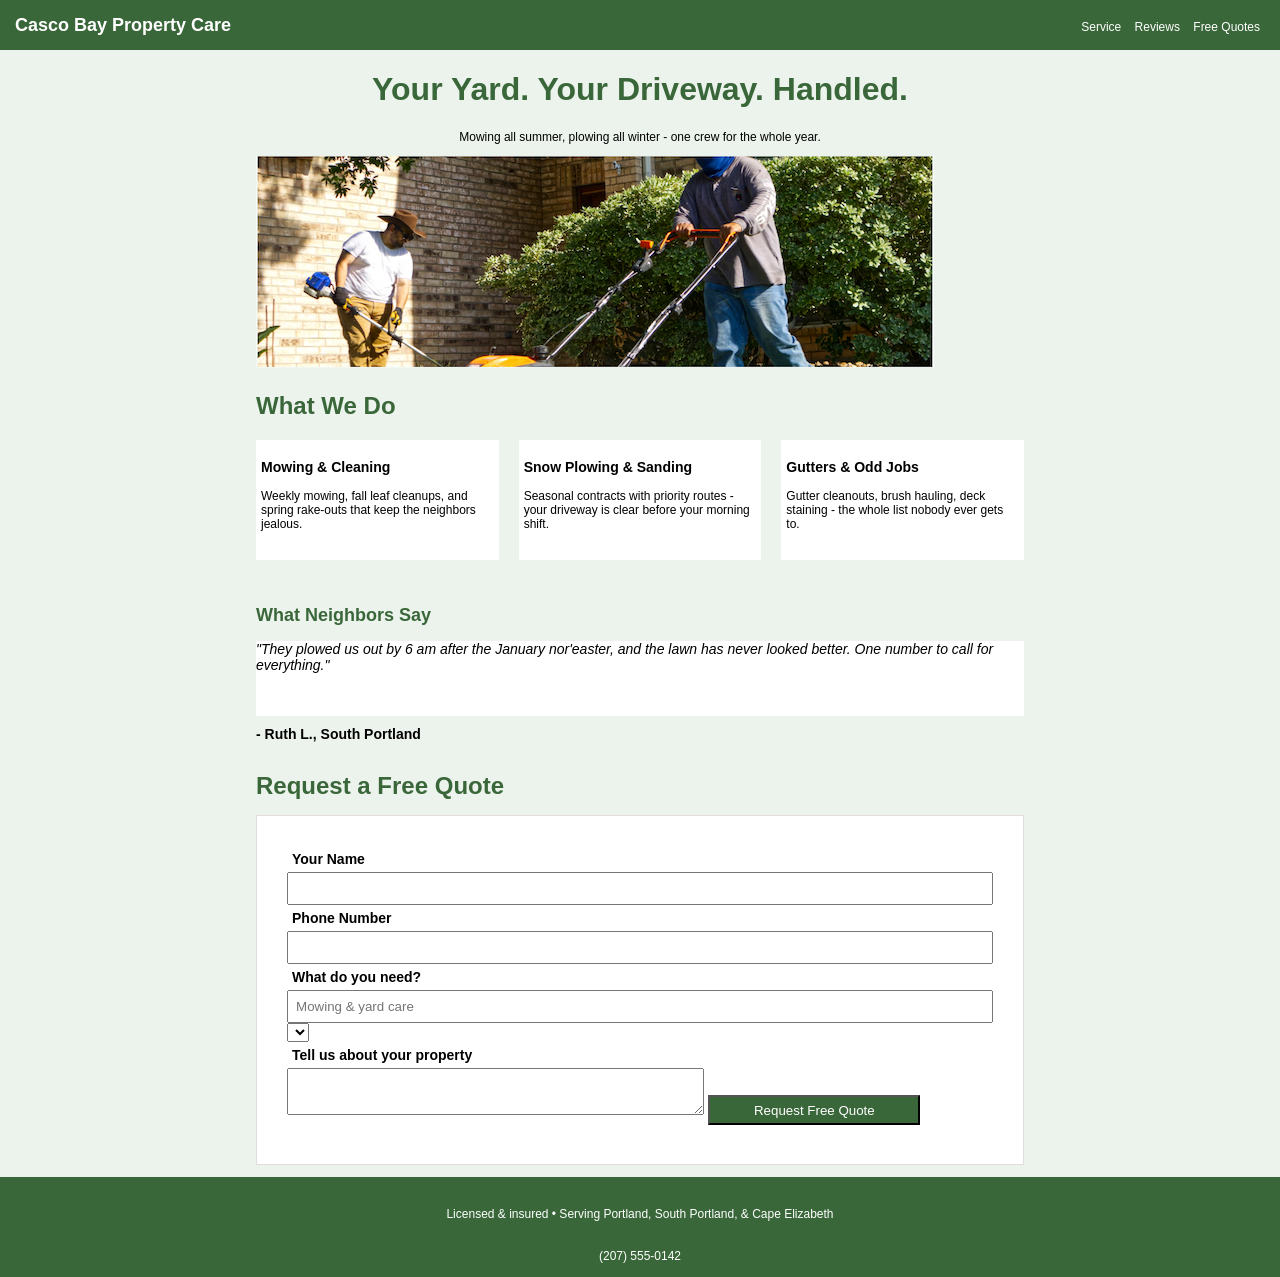
<file: index.html>
<!DOCTYPE html>
<html>
<head>
<title>Main Property</title>
<link rel="stylesheet" href="maineproperty.css">
</head>
<body>
<header>
    <h2>Casco Bay Property Care</h2>
    <nav>
        <ul>
            <li><a href="#"></a>Service</li>
            <li><a href="#"></a>Reviews</li>
            <li><a href="#"></a>Free Quotes</li>
        </ul>
    </nav>
</header>
    <!-- Main Content -->
<main>
    <h1>Your Yard. Your Driveway. Handled.</h1>
    <p>Mowing all summer, plowing all winter - one crew for the whole year.</p>
    <img src="lanscapers.png" alt= " Letting you experience my work">
    <h2>What We Do</h2>
</main>

    <!-- Services -->
<section class="container">

    <section class="sec-1">
        <h3> Mowing & Cleaning </h3>
            <p>Weekly mowing, fall leaf cleanups, and spring rake-outs that keep the neighbors jealous.</p>
    </section>

    <section class="sec-1">
        <h3> Snow Plowing & Sanding</h3>
            <p>Seasonal contracts with priority routes - your driveway is clear before your morning shift.</p>
    </section>

    <section class="sec-1">
        <h3> Gutters & Odd Jobs</h3>
            <p>Gutter cleanouts, brush hauling, deck staining - the whole list nobody ever gets to.</p>
    </section>

</section>

    <!-- Reviews -->   
<section class="sec-2">
    <h2>What Neighbors Say</h2>
    <blockquote> <em>"They plowed us out by 6 am after the January nor'easter, and the lawn has never looked better. One number to call for everything."</em> </blockquote>
</section>
<section class="strong">
    <strong> - Ruth L., South Portland </strong>
</section>

<section class="sec-3">
    <h2>Request a Free Quote</h2>
    <form class="my-form">
        <label for="fullName">Your Name</label>
        <input type="text" id="fullName"></input>

        <label for="phone">Phone Number</label>
        <input type="tel" id="phone" name="phone"></input>

        <label for="message">What do you need?</label>
        <input type="text" placeholder="Mowing & yard care"></input>
        <select></select>

        <label class="form.group" for="message"> Tell us about your property</label>
        <textarea id="message" name="message" rows="3" cols="50"></textarea>
        <button type="submit" >Request Free Quote</button>
    </form>
</section>

    <!-- Footer -->
<footer>
    <p>Licensed & insured &bull; Serving Portland, South Portland, & Cape Elizabeth</p>
    <p>(207) 555-0142</p>
</footer>

</body>
</html>
</file>
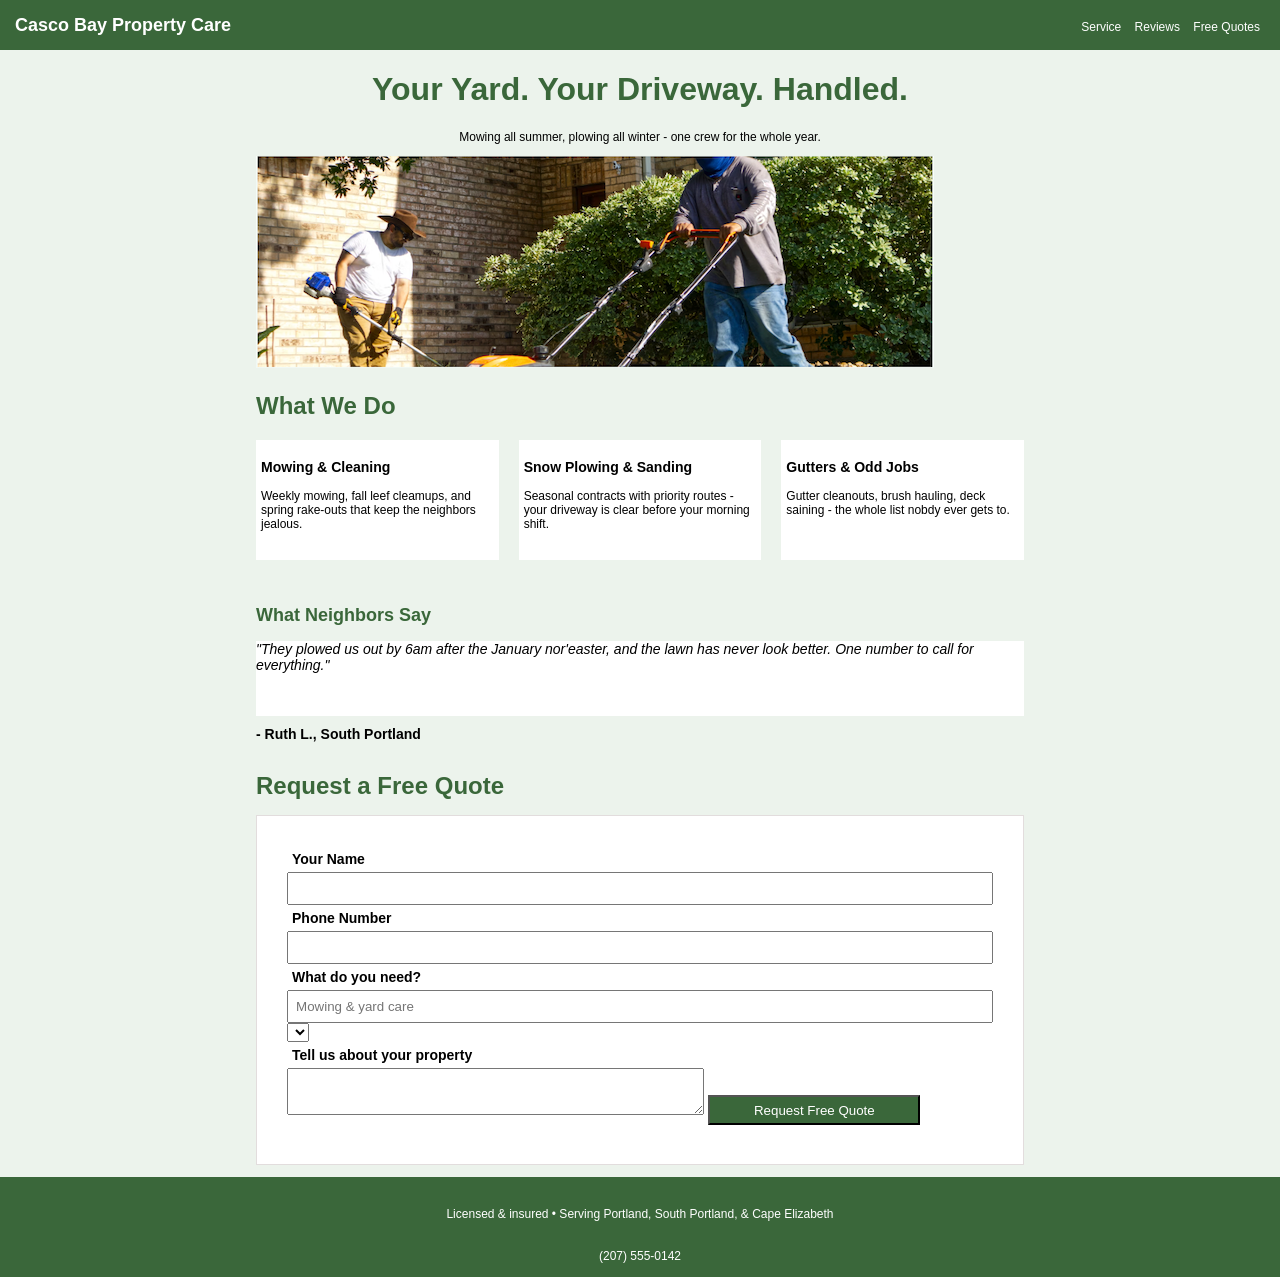
<file: maineproperty.html>
<!DOCTYPE html>
<html>
<head>
<title>Main Property</title>
<link rel="stylesheet" href="maineproperty.css">
</head>
<body>
<header>
    <h2>Casco Bay Property Care</h2>
    <nav>
        <ul>
            <li><a href="#"></a>Service</li>
            <li><a href="#"></a>Reviews</li>
            <li><a href="#"></a>Free Quotes</li>
        </ul>
    </nav>
</header>
    <!-- Main Content -->
<main>
    <h1>Your Yard. Your Driveway. Handled.</h1>
    <p>Mowing all summer, plowing all winter - one crew for the whole year.</p>
    <img src="lanscapers.png"letting you experience my work">
    <h2>What We Do</h2>
</main>

    <!-- Services -->
<section class="container">

    <section class="sec-1">
        <h3> Mowing & Cleaning </h3>
            <p>Weekly mowing, fall leef cleamups, and spring rake-outs that keep the neighbors jealous.</p>
    </section>

    <section class="sec-1">
        <h3> Snow Plowing & Sanding</h3>
            <p>Seasonal contracts with priority routes - your driveway is clear before your morning shift.</p>
    </section>

    <section class="sec-1">
        <h3> Gutters & Odd Jobs</h3>
            <p>Gutter cleanouts, brush hauling, deck saining - the whole list nobdy ever gets to.</p>
    </section>

</section>

    <!-- Reviews -->   
<section class="sec-2">
    <h2>What Neighbors Say</h2>
    <blockquote> <em>"They plowed us out by 6am after the January nor'easter, and the lawn has never look better. One number to call for everything."</em> </blockquote>
</section>
<section class="strong">
    <strong> - Ruth L., South Portland </strong>
</section>

<section class="sec-3">
    <h2>Request a Free Quote</h2>
    <form class="my-form">
        <label for="fullName">Your Name</label>
        <input type="text" id="fullName"></input>

        <label for="phone">Phone Number</label>
        <input type="tel" id="phone" name="phone"></input>

        <label for="message">What do you need?</label>
        <input type="text" placeholder="Mowing & yard care"></input>
        <select></select>

        <label class="form.group" for="message"> Tell us about your property</label>
        <textarea id="message" name="message" rows="3" cols="50"></textarea>
        <button type="submit" >Request Free Quote</button>
    </form>
</section>

    <!-- Footer -->
<footer>
    <p>Licensed & insured &bull; Serving Portland, South Portland, & Cape Elizabeth</p>
    <p>(207) 555-0142</p>
</footer>

</body>
</html>
</file>
<file: maineproperty.css>
*{
  box-sizing: border-box;
  padding: 0; 
}
body{
  margin: 0;
  padding: 0;
  font-family: Arial, Helvetica, sans-serif; 
  background: rgb(236, 243, 236); 
  overflow: auto;
}

/*
  ========================================
  HEADER
  ========================================
*/

header{
  background: rgb(58, 103, 58);
  color: white;
  font-weight: 50px; 
  height: 50px;
  padding: 15px; 
}
header h2{
  display: inline-block;
  margin: 0; 
  font-size: 18px;
}

header nav{
  font-size: 12px;
  float: right; 
}

header ul{
  margin: 0; 
}
header li{
  display: inline-block; 
  font-size: 12px;
  padding: 5px;
}

header, footer{
  clear: both;
}

/*
  ========================================
  MAIN
  ========================================
*/

main{
    width: 60%; 
    margin: auto; 
}

main p{
font-size: 12px;
text-align: center;
}
main h1{
 color: rgb(58, 103, 58); 
 text-align: center;
}
main h2{
  color: rgb(58, 103, 58);
}

/*
  ========================================
  SECTION 1
  ========================================
*/

.container{
  margin: auto;  
  height: 150px; 
  width: 60%; 
  display: flex; 
  gap: 20px; 
}

.sec-1{
  background: white; 
  height: 120px; 
  padding: 5px; 
  width: 33.33%; 
  font-size: 12px;
}

/* 
  ========================================
  SECTION 2
  ========================================
*/

.sec-2{
  width: 60%; 
  margin: auto; 
  margin-top: 0;
  font-size: 12px;
 }
 section blockquote{
  background: white; 
  height: 75px; 
  width: 100%; 
  margin: 0; 
  font-size: 14px; 
 }

 section h2{
  color: rgb(58, 103, 58);
}
.strong{
  width: 60%; 
  margin: auto; 
  padding-bottom: 30px; 
  padding-top: 10px; 
  font-size: 14px;
}

/*
  ========================================
  SECTION 3
  ========================================
*/

.sec-3 h2{ 
  width: 60%; 
  margin: auto; 
  padding-bottom: 15px; 
}

.my-form {
  border: 1px solid rgb(226, 221, 221);
  width: 60%; 
  margin: auto; 
  height: 350px; 
  padding: 30px;
  background: white;
}

.my-form label{
  padding: 5px; 
  display: block;  
  font-weight: 900; 
  font-size: 14px;
}

.my-form input{
  padding: 1%; 
  width: 100%; 
}

form button{
  color: white; 
  background: rgb(58, 103, 58);
  height: 30px; 
  width: 30%; 
}
.sec-3, footer{
  clear: both; 
}
/*
  ========================================
  FOOTER
  ========================================
*/
footer{
  width: 100%; 
  margin: auto; 
  height: 100px;
  color: white; 
  background: rgb(58, 103, 58);
}
footer p{
  font-size: 12px; 
  text-align: center;
  padding-top: 30px; 
  height: 20px; 
}
</file>
